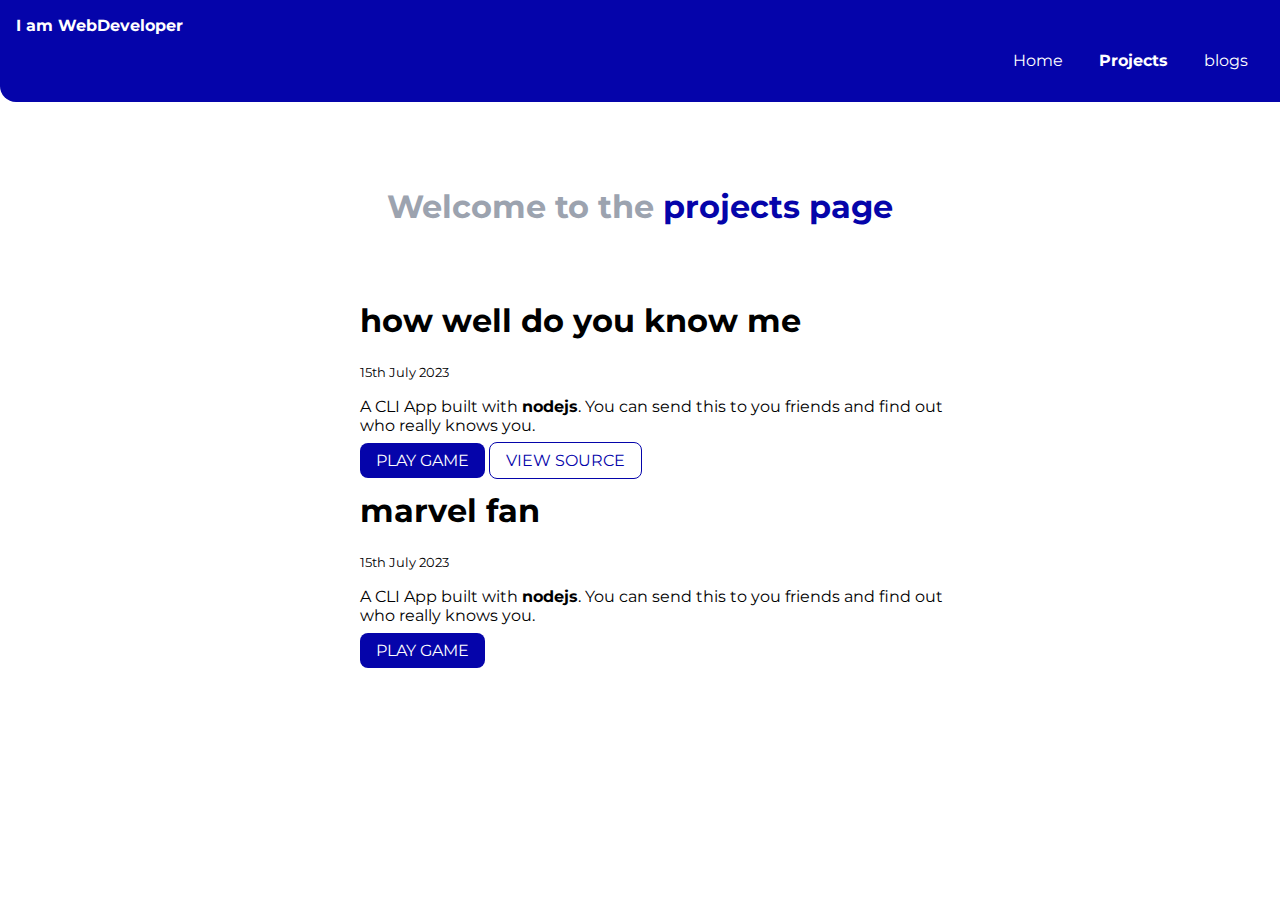
<file: projects.html>
<!DOCTYPE html>
<html lang="en">
<head>
    <meta charset="UTF-8">
    <meta name="viewport" content="width=device-width, initial-scale=1.0">
    <title>Projects  | Kumar</title>
    <link rel="stylesheet" href="styles.css">
</head>
<body>

    <nav class="navigation container">
        <div class="nav-brand">I am WebDeveloper</div>
        <ul class="list-non-bullet nav-pills">
            <li class="list-item-inline">
                <a class="link " href="/">Home</a>
            </li>
            <li class="list-item-inline">
                <a class="link link-active" href="projects.html">Projects</a>
            </li>
            <li class="list-item-inline">
                <a class="link" href="blogs.html">blogs</a>
            </li>

        </ul>

    </nav>


    <header class="hero">
        
        <h1 class="hero-heading">Welcome to the <span class="hero-inverted">projects page</span></h1>
    </header>


    <ul class="list list-non-bullet">
        <div class="container container-center">
         <li>
          <h1>how well do you know me</h1>
          <small>15th July 2023</small>
          <p>A CLI App built with <b>nodejs</b>. You can send this to you friends and find out who really knows you.</p>
          
          <a class="link link-primary" href="https://replit.com/@prasanna_Kumar1/end-game?embed=1&ouput=1">PLAY GAME</a>
          <a class="link link-secondary" href="https://replit.com/@prasanna_Kumar1/end-game">VIEW SOURCE</a>



          
         </li>
       </div>




       <div class="container container-center">
         <li>
           <h1>marvel fan</h1>
           <small>15th July 2023</small>
           <p>A CLI App built with <b>nodejs</b>. You can send this to you friends and find out who really knows you.</p>
           <a class="link link-primary" href="https://replit.com/@prasanna_Kumar1/end-game?embed=1&ouput=1">PLAY GAME</a>
         </li>
        </div>

        

    </ul>

    
    
    
</body>
</html>
</file>
<file: styles.css>
@import url('https://fonts.googleapis.com/css2?family=Montserrat:ital,wght@0,500;0,700;1,400&display=swap');

:root{
    --primary-color:#0504aa;
    --dark-gray:#9ca3af;
    --off-white:#d1d5db;
}

body{
    font-family: 'Montserrat', sans-serif;
    margin: 0;
}

/**container**/

.container{
    padding-left: 1rem;
    padding-right: 1rem;
}
.container-center{
    max-width: 600px;
    margin:auto;
}
hr{
    margin: 2rem 0rem;
}

.link{
    text-decoration: none;
    padding: 0.5rem 1rem;
}

.link-primary{
    background-color:var(--primary-color);
    border-radius: 0.5rem;
    color: white;
}
.link-secondary{
    color: var(--primary-color);
    border-radius: 0.5rem;
    border: 1px solid var(--primary-color);
}

/**lists**/

.list-non-bullet{
    list-style: none;
}
.list-item-inline{
    display: inline;
    /* padding: 0rem 0.5rem; */
}

/**navigation**/

.navigation{
    background-color: var(--primary-color);
    color:white;
    padding: 1rem;
    border-bottom-left-radius: 1rem;
}

.navigation .nav-brand{
    font-weight: bold;
    /* font-size:  1.1em; */
}

.navigation .nav-pills{
    text-align: right;
}
.navigation .link{
    color: white;
}

.text-align-right{
    text-align: right;
}

.navigation .link-active{
    font-weight: bold;
}


/**header**/

.hero{
    padding: 2rem;
    text-align: center;
}

.hero-img{
    max-width: 300px;
    display: block;
    margin: auto;
}

.hero .hero-heading{
    color: var(--dark-gray);
    padding-top: 2rem;
    
}

.hero .hero-heading .hero-inverted{
    color: var(--primary-color);
}

/** sections**/


.section{
    padding: 2rem;
}

.section h1{
    text-align: center;
    
}

.ow{
    background-color: var(--off-white);
}

/** footer**/

.footer{
    background-color: var(--primary-color);
    padding:2rem;
    color: white;
    text-align: center;
    border-top-right-radius: 1rem;
}
.footer .link{
    color: white;
}

.footer-header{
    font-size: large;
    font-weight: bold;
}

.footer .social-links{
    padding-inline-start: 0;
}

.icon{
    height: 2rem;
    width: 2rem;
  }
</file>
